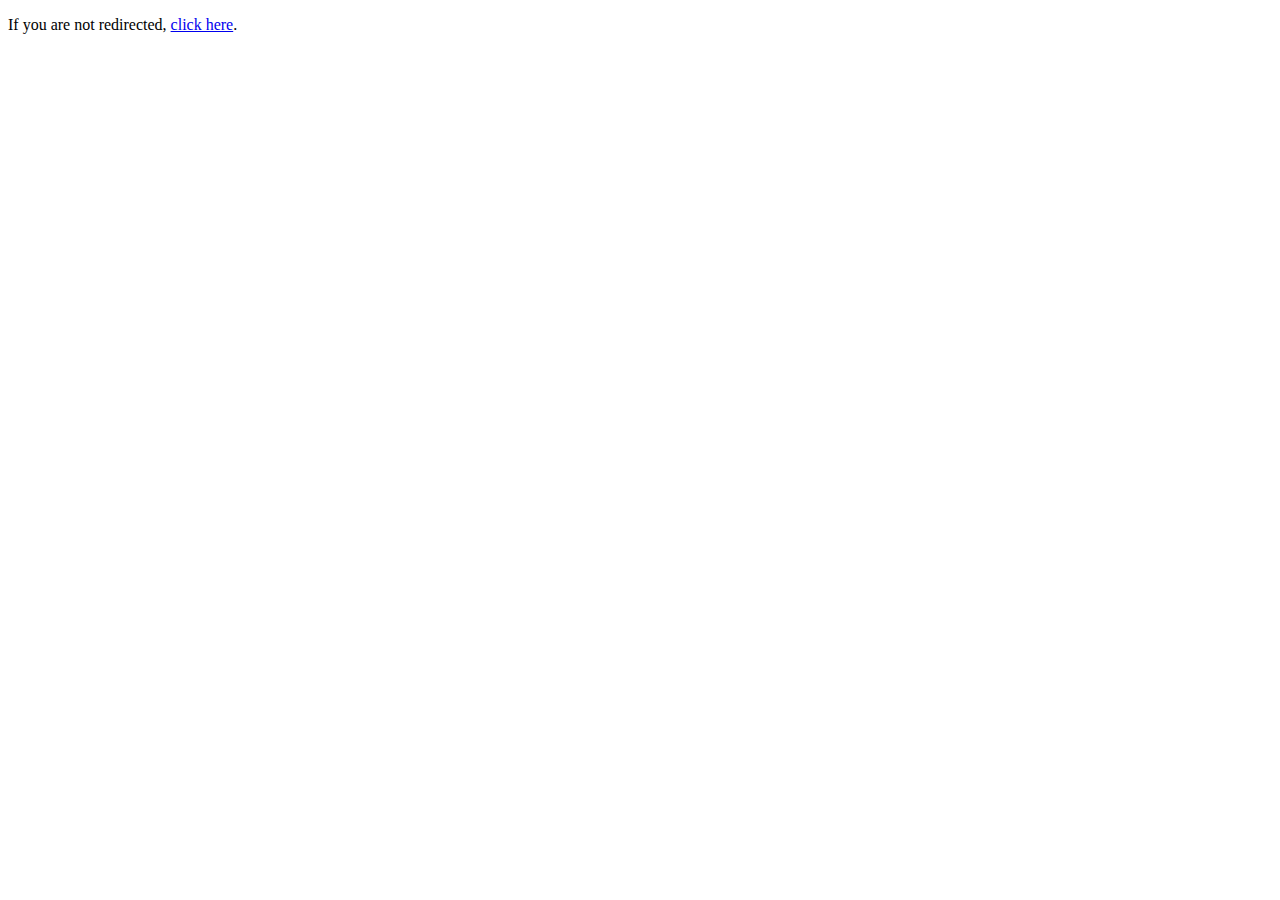
<file: alvis/heapsort/index.html>
<!DOCTYPE html>

<html lang="en">
    <head>
        <meta charset="UTF-8">
        <title>Redirecting...</title>
        <meta name="viewport" content="width=device-width, initial-scale=1">
        <meta http-equiv="refresh" content="5;url=https://heapsortvisualizer.web.app/">
    </head>

    <body>
        <p>If you are not redirected, <a href="https://heapsortvisualizer.web.app/">click here</a>.</p>
    </body>
</html>
</file>
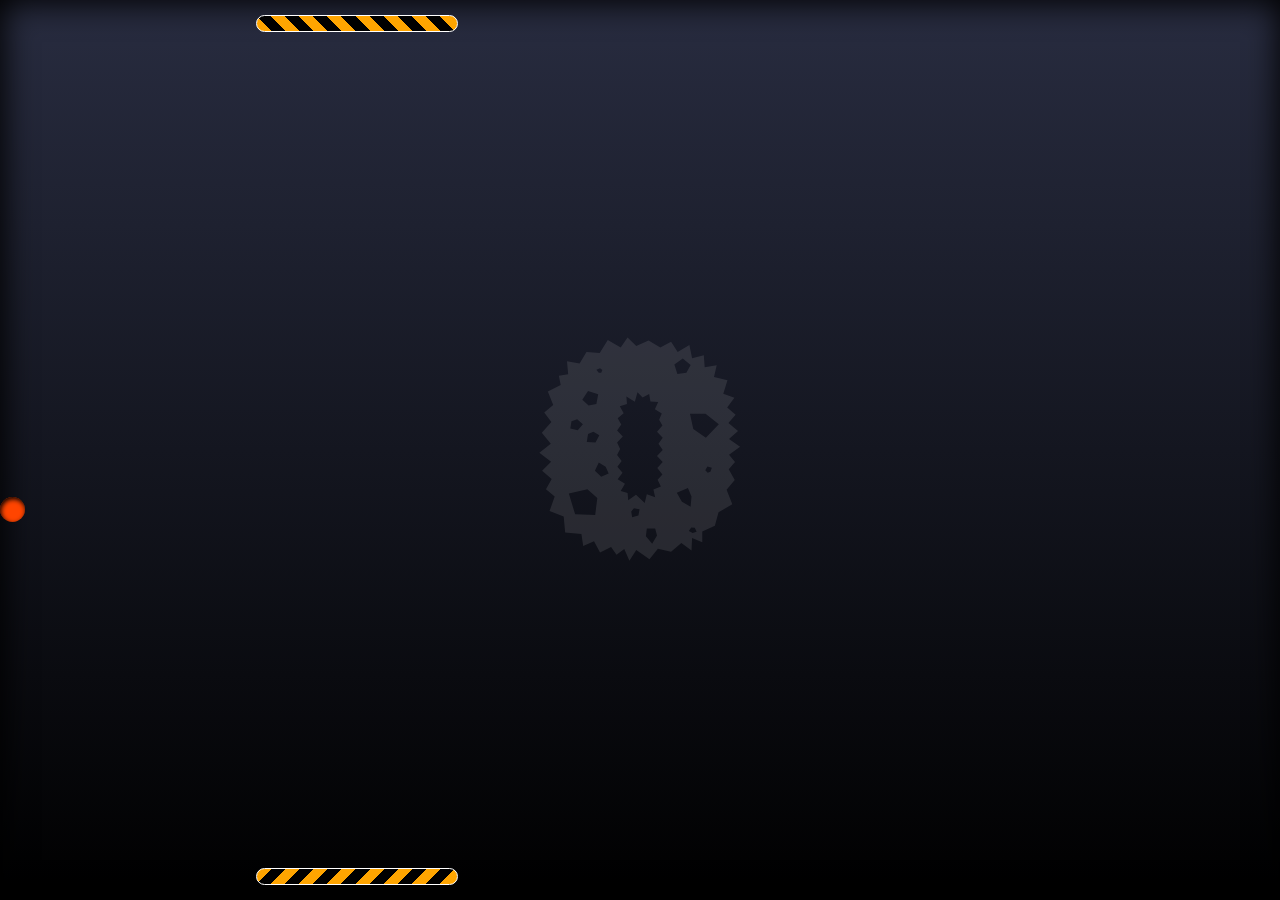
<file: games/ping-pong/index.html>
<!DOCTYPE html>

<html lang="en">
<head>
    <meta charset="UTF-8">
    <title> Ping-Pong-Game </title>
    <link rel="stylesheet" type="text/css" href="style.css" />
</head>

<body>
<!--div for top rod-->
<div id="rod1" class="rod"></div>

<!--div for moving ball-->
<div id="ball"></div>

<!--div for bottom rod-->
<div id="rod2" class="rod"></div>

<!--div for displaying score-->
<div id="score"></div>
</body>
<script type="text/javascript" src="script.js"></script>
</html>

<!--Author - Shubham, github-url: "github.com/shubhamistic";-->
</file>
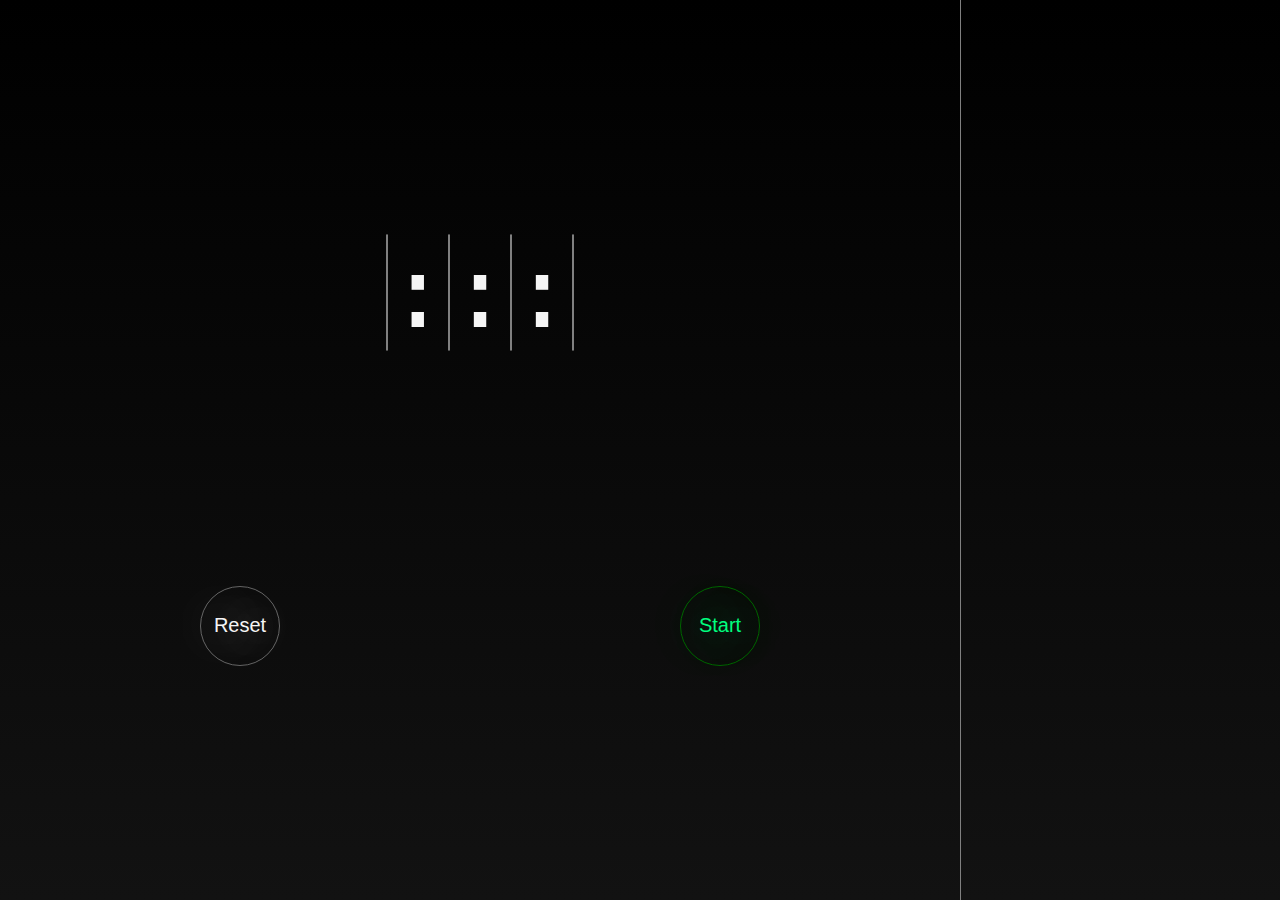
<file: utility/stopwatch/index.html>
<!DOCTYPE html>

<html lang="en">
    <head>
        <meta charset="UTF-8">
        <title>Stop Watch</title>
        <link rel="stylesheet" type="text/css" href="./style.css">
        <meta name="viewport" content="width=device-width, initial-scale=1">
    </head>

    <body>
        <!--for displaying the stop-watch on the left-side of the screen.-->
        <div id="stop-watch-screen">
            <div id="timer-screen">
                <div id="hours"></div>
                <div class="colon">:</div>
                <div id="minutes"></div>
                <div class="colon">:</div>
                <div id="seconds"></div>
                <div class="colon">:</div>
                <div id="micro-seconds"></div>
            </div>

            <!--buttons for the stop-watch (start/stop/reset/lap).-->
            <!--NOTE: using a single button for setting laps and to reset the stopwatch.-->
            <div id="buttons">
                <!--lap-button/reset-button-->
                <button id="lap-reset-button" class="button">Reset</button>
                <!--start-button/stop-button-->
                <button id="start-button" class="button">Start</button>
            </div>
        </div>

        <!--for displaying the lap-screen on the right-side of the screen.-->
        <div id="lap-screen">
        <!--<div>-->
        <!--    <span class="lap-text">Lap</span>-->
        <!--    <span class="lap-time">17:07:03:03</span>-->
        <!--</div>-->
        </div>
    </body>

    <!-- include jQuery cdn-->
    <script src="https://code.jquery.com/jquery-3.6.4.js" integrity="sha256-a9jBBRygX1Bh5lt8GZjXDzyOB+bWve9EiO7tROUtj/E=" crossorigin="anonymous"></script>

    <!-- jQuery (for testing purposes only) -->
    <!-- <script rel="script" type="text/javascript" src="../../ignore/jquery-3.6.3.js"></script> -->

    <!-- (main) javascript file for project -->
    <script rel="script" type="text/javascript" src="script.js"></script>
</html>
</file>
<file: games/ping-pong/style.css>
@import url('https://fonts.googleapis.com/css2?family=Rubik+Gemstones&display=swap');

body{
    margin: 0;
    background-image: linear-gradient(to top, black, #282c40);
    width: 100vw;
    height: 100vh;
    box-shadow: inset 1px 1px 2pc 2px black;
    overflow: hidden;
}

.rod{
    position: absolute;
    left: 20%;
    height: 15px;
    width: 200px;
    border-radius: 20px;
    border: solid 1px white;
}


#rod1{
    top: 15px;
    background: repeating-linear-gradient(
            45deg,
            orange,
            orange 10px,
            black 10px,
            black 20px
    );
}

#rod2{
    bottom: 15px;
    background: repeating-linear-gradient(
            135deg,
            orange,
            orange 10px,
            black 10px,
            black 20px
    );
}

#ball{
    position: absolute;
    bottom: 32px;
    height: 25px;
    width: 25px;
    background-color: orangered;
    border-radius: 100%;
    box-shadow: inset 1px 2px 5px black;
    left: calc(20% + 90px);
}

#score{
    position: absolute;
    top: 50%;
    left: 50%;
    transform: translate(-50%, -50%);
    font-family: 'Rubik Gemstones', cursive;
    font-size: 300px;
    opacity: 10%;
    user-select: none;
}

/*Author - Shubham, github-url: "github.com/shubhamistic";*/
</file>
<file: utility/stopwatch/style.css>
body{
    display: flex;
    flex-wrap: wrap;
    margin: 0;
    background-image: linear-gradient(to bottom, black, #121212);
    user-select: none;
    -ms-user-select: none;
    -moz-user-select: none;
    -webkit-user-select: none;
    overflow-x: hidden;
    -ms-overflow-x: hidden;
    overscroll-behavior: none;
}


/*left side stop-watch screen.*/
#stop-watch-screen{
    width: 75vw;
    height: 100vh;
    display: flex;
    flex-wrap: wrap;
    flex-direction: column;
    justify-content: space-evenly;
}

#timer-screen{
    display: flex;
    justify-content: center;
    flex-wrap: wrap;
    font-family: Geneva, monospace;
    font-size: 100px;
    color: whitesmoke;
}

#timer-screen div:nth-child(2n-1){
    background-color: #141414;
    border: solid 1px gray;
    border-radius: 20px;
}

#buttons{
    display: flex;
    justify-content: space-around;
}

.button{
    width: 80px;
    height: 80px;
    border-radius: 100%;
    background-color: unset;
}

#lap-reset-button{
    color: whitesmoke;
    font-size: 20px;
    font-family: "Roboto Light", sans-serif;
    text-shadow: 0 0 50px whitesmoke;
    border: solid 1px rgba(103,103,103,0.96);
}

#start-button{
    color: springgreen;
    font-size: 20px;
    font-family: "Roboto Light", sans-serif;
    text-shadow: 0 0 50px springgreen;
    border: solid 1px darkgreen;
}


/*right-side-lap-record-screen*/
#lap-screen{
    width: 25vw;
    height: 100vh;
    overflow: scroll;
    border-left: solid 1px gray;
    box-sizing: border-box;
    color: whitesmoke;
}

#lap-screen div{
    display: flex;
    justify-content: space-between;
    width: 25vw;
    height: 35px;
    font-size: 17px;
    color: whitesmoke;
    text-shadow: 0 0 50px whitesmoke;
    border-bottom: solid 1px gray;
    margin-top: 25px;
}

#lap-screen div .lap-text{
    margin-left: 10px;
    font-family: "Roboto Light", sans-serif;
}

#lap-screen div .lap-time{
    margin-right: 10px;
    font-family: Geneva, monospace;
}


/*for ipad/small screens*/
@media only screen and (min-width: 480px) and (max-width: 1024px){
    #timer-screen{
        font-size: 80px;
    }
}

/*for mobile*/
@media only screen and (min-width: 320px) and (max-width: 768px){
    body{
        flex-direction: column;
    }

    /*left side stop-watch screen.*/
    #stop-watch-screen{
        width: 100vw;
        height: 50vh;
        justify-content: space-around;
        align-self: center;
    }
    #timer-screen{
        font-size: 55px;
    }

    /*right-side-lap-record-screen*/
    #lap-screen{
        width: 100vw;
        height: 50vh;
        border-left: none;
        border-top: solid 1px gray;
    }
    #lap-screen div{
        width: 100vw;
    }
}
</file>
